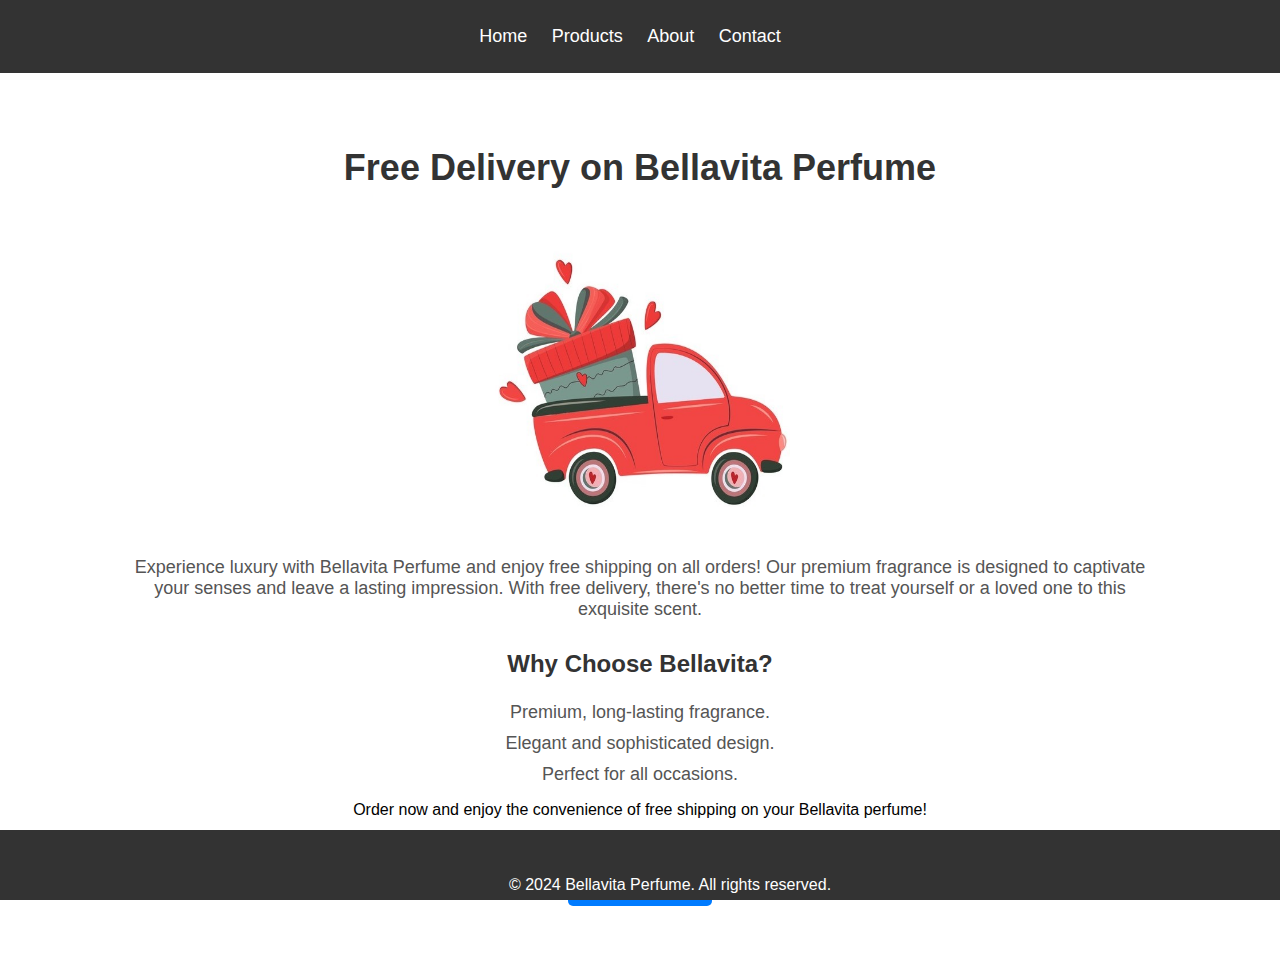
<file: delivery.html>
<!DOCTYPE html>
<html lang="en">
<head>
    <meta charset="UTF-8">
    <meta name="viewport" content="width=device-width, initial-scale=1.0">
    <meta http-equiv="X-UA-Compatible" content="ie=edge">
    <title>Free Delivery - Bellavita Perfume</title>
    <link rel="icon" type="image/icon" href="mini_project_images/ravelry.jpg">
    <style>
        /* General Styles */
body {
    font-family: Arial, sans-serif;
    margin: 0;
    padding: 0;
    background-color: #f4f4f4;
}

/* Header Styling */
header {
    background-color: #333;
    padding: 10px 0;
    color: white;
    text-align: center;
}

nav ul {
    list-style-type: none;
    padding: 0;
}

nav ul li {
    display: inline;
    margin-right: 20px;
}

nav ul li a {
    color: white;
    text-decoration: none;
    font-size: 18px;
}

nav ul li a:hover {
    text-decoration: underline;
}

/* Delivery Section Styling */
.delivery-section {
    padding: 50px 0;
    background-color: #fff;
    text-align: center;
}

.container {
    width: 80%;
    margin: 0 auto;
}

h1 {
    font-size: 36px;
    color: #333;
}

.product-image {
    border-radius: 10px;
    margin-top: 20px;
}

.description {
    font-size: 18px;
    color: #555;
    margin-top: 20px;
}

h3 {
    font-size: 24px;
    color: #333;
    margin-top: 30px;
}

ul {
    list-style-type: none;
    padding: 0;
}

ul li {
    font-size: 18px;
    color: #555;
    margin-bottom: 10px;
}

.btn {
    background-color: #007BFF;
    color: white;
    border: none;
    padding: 15px 30px;
    font-size: 18px;
    cursor: pointer;
    border-radius: 5px;
    margin-top: 20px;
}

.btn:hover {
    background-color: #0056b3;
}

/* Footer Styling */
footer {
    background-color: #333;
    color: white;
    text-align: center;
    padding: 30px;
    position: fixed;
    width: 100%;
    height: 10px;
    bottom: 0;
}

    </style>
</head>
<body>

    <header>
        <nav>
            <ul>
                <li><a href="index.html">Home</a></li>
                <li><a href="products.html">Products</a></li>
                <li><a href="about.html">About</a></li>
                <li><a href="contact.html">Contact</a></li>
            </ul>
        </nav>
    </header>

    <section class="delivery-section">
        <div class="container">
            <h1>Free Delivery on Bellavita Perfume</h1>
            <img src="mini_project_images/image7.jpg" alt="Bellavita Perfume" class="product-image" height="300px" width="300px">
            <p class="description">
                Experience luxury with Bellavita Perfume and enjoy free shipping on all orders! Our premium fragrance is designed to captivate your senses and leave a lasting impression. With free delivery, there's no better time to treat yourself or a loved one to this exquisite scent.
            </p>
            <h3>Why Choose Bellavita?</h3>
            <ul>
                <li>Premium, long-lasting fragrance.</li>
                <li>Elegant and sophisticated design.</li>
                <li>Perfect for all occasions.</li>
            </ul>
            <p>Order now and enjoy the convenience of free shipping on your Bellavita perfume!</p>
            <button class="btn" onclick="showAlert()">Shop Now</button>
        </div>
    </section>

    <footer>
        <p>&copy; 2024 Bellavita Perfume. All rights reserved.</p>
    </footer>
    <script>
        // Function to show an alert when the "Shop Now" button is clicked
function showAlert() {
    alert("Thank you for choosing Bellavita Perfume! Your order will be processed shortly.");
}

    </script>

</body>
</html>
</file>
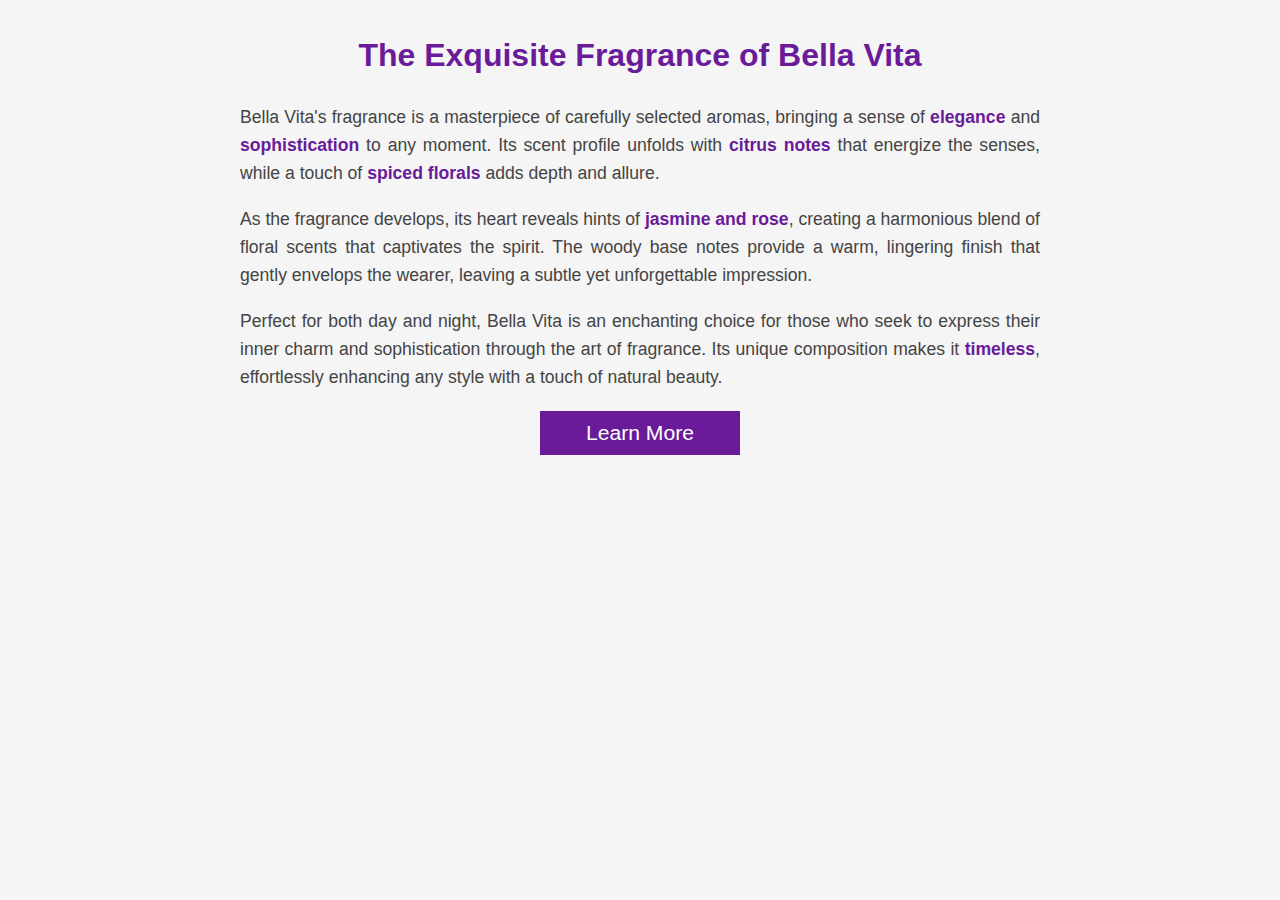
<file: fragrance.html>
<!DOCTYPE html>
<html lang="en">
<head>
    <meta charset="UTF-8">
    <meta name="viewport" content="width=device-width, initial-scale=1.0">
    <title>Fragrance of Bella Vita</title>
    <link rel="icon" type="image/icon" href="mini_project_images/ravelry.jpg">
    <style>
        /* Style for the page background */
        body {
            font-family: Arial, sans-serif;
            line-height: 1.6;
            background-color: #f5f5f5;
            color: #333;
            margin: 0;
            padding: 0 20px;
        }
        /* Style for the heading */
        h1 {
            text-align: center;
            color: #6a1b9a;
            margin-top: 30px;
        }
        /* Style for paragraphs */
        .description {
            margin: 20px auto;
            max-width: 800px;
            text-align: justify;
            font-size: 1.1em;
            color: #444;
        }
        /* Highlighted text for emphasis */
        .highlight {
            color: #6a1b9a;
            font-weight: bold;
        }
        /* Button style */
        .btn-toggle {
            display: block;
            width: 200px;
            margin: 20px auto;
            padding: 10px;
            background-color: #6a1b9a;
            color: white;
            text-align: center;
            font-size: 1.2em;
            border: none;
            cursor: pointer;
        }
        /* Hidden details */
        .more-info {
            display: none;
            font-size: 1.1em;
            color: #333;
            text-align: justify;
            margin-top: 20px;
        }
    </style>
</head>
<body>

    <h1>The Exquisite Fragrance of Bella Vita</h1>

    <div class="description">
        <p>Bella Vita's fragrance is a masterpiece of carefully selected aromas, bringing a sense of <span class="highlight">elegance</span> and <span class="highlight">sophistication</span> to any moment. Its scent profile unfolds with <span class="highlight">citrus notes</span> that energize the senses, while a touch of <span class="highlight">spiced florals</span> adds depth and allure.</p>

        <p>As the fragrance develops, its heart reveals hints of <span class="highlight">jasmine and rose</span>, creating a harmonious blend of floral scents that captivates the spirit. The woody base notes provide a warm, lingering finish that gently envelops the wearer, leaving a subtle yet unforgettable impression.</p>

        <p>Perfect for both day and night, Bella Vita is an enchanting choice for those who seek to express their inner charm and sophistication through the art of fragrance. Its unique composition makes it <span class="highlight">timeless</span>, effortlessly enhancing any style with a touch of natural beauty.</p>
        
        <!-- Button to show more details -->
        <button class="btn-toggle" onclick="toggleMoreInfo()">Learn More</button>

        <!-- Additional details hidden initially -->
        <div id="more-info" class="more-info">
            <p>Bella Vita's fragrance is crafted using a blend of natural oils and botanical extracts, ensuring that it is gentle on the skin and has a long-lasting effect. The fragrance evolves over time, giving a fresh and dynamic experience. It is a perfect blend of modernity and tradition, offering a balanced yet bold aroma.</p>
        </div>
    </div>

    <script>
        // JavaScript function to toggle the visibility of additional information
        function toggleMoreInfo() {
            var moreInfo = document.getElementById("more-info");
            if (moreInfo.style.display === "none" || moreInfo.style.display === "") {
                moreInfo.style.display = "block";
            } else {
                moreInfo.style.display = "none";
            }
        }
    </script>

</body>
</html>
</file>
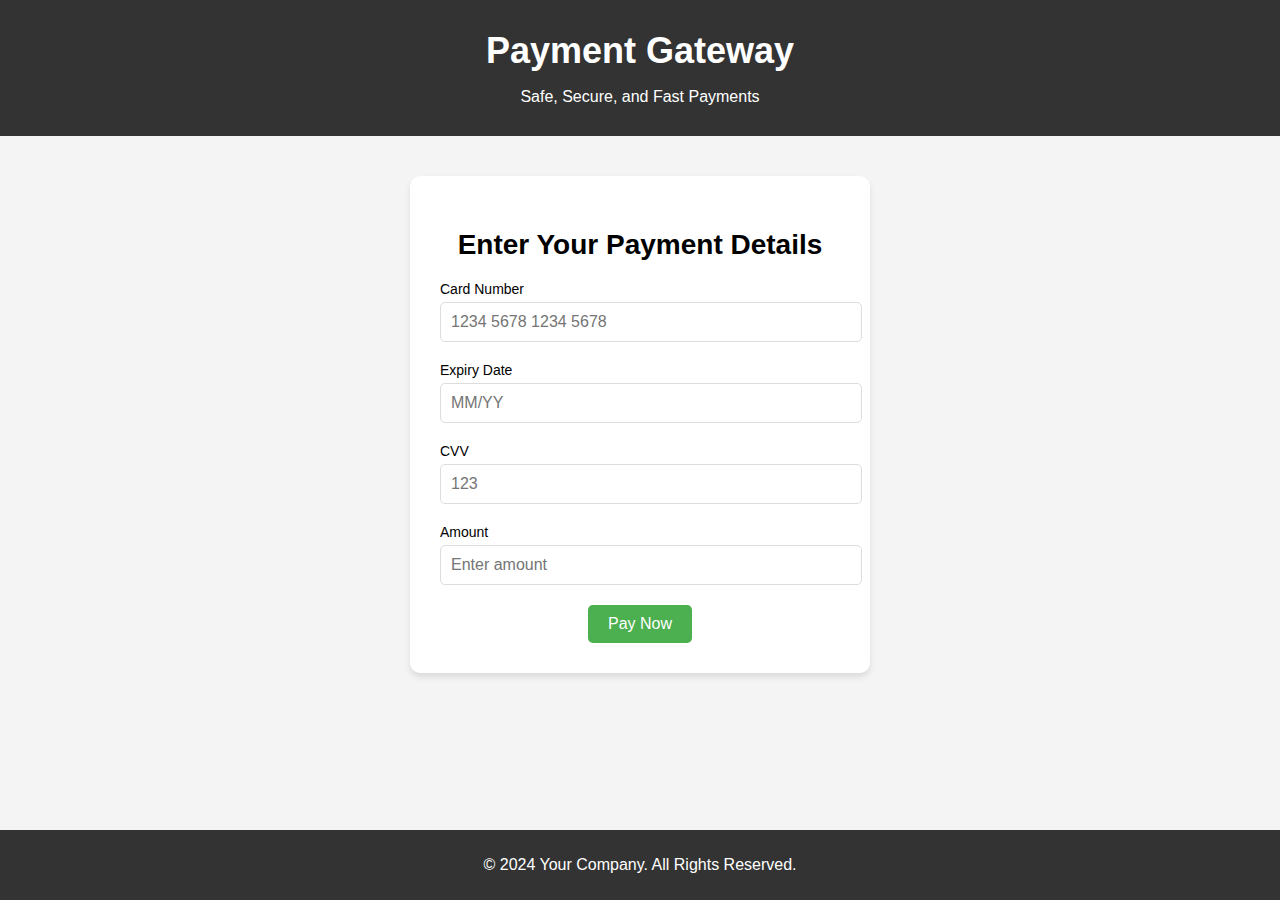
<file: payment.html>
<!DOCTYPE html>
<html lang="en">
<head>
    <meta charset="UTF-8">
    <meta name="viewport" content="width=device-width, initial-scale=1.0">
    <link rel="icon" type="image/icon" href="mini_project_images/ravelry.jpg">
    <title>Payments</title>
    <style>
        /* General styles */
        body {
            font-family: Arial, sans-serif;
            margin: 0;
            padding: 0;
            background-color: #f4f4f4;
        }

        .container {
            text-align: center;
            margin: 20px;
        }

        /* Header styles */
        header {
            background-color: #333;
            color: white;
            padding: 10px 0;
        }

        header h1 {
            font-size: 36px;
            margin: 0;
        }

        /* Payment section styles */
        .payment-section {
            display: flex;
            justify-content: center;
            padding: 40px 0;
        }

        .payment-box {
            background-color: white;
            border-radius: 10px;
            box-shadow: 0 4px 6px rgba(0, 0, 0, 0.1);
            padding: 30px;
            width: 400px;
            text-align: center;
        }

        .payment-box h2 {
            margin-bottom: 20px;
            font-size: 28px;
        }

        .input-group {
            margin-bottom: 20px;
            text-align: left;
        }

        .input-group label {
            display: block;
            margin-bottom: 5px;
            font-size: 14px;
        }

        .input-group input {
            width: 100%;
            padding: 10px;
            font-size: 16px;
            border: 1px solid #ddd;
            border-radius: 5px;
        }

        .btn {
            background-color: #4CAF50;
            color: white;
            padding: 10px 20px;
            border: none;
            border-radius: 5px;
            cursor: pointer;
            font-size: 16px;
        }

        .btn:hover {
            background-color: #45a049;
        }

        /* Footer styles */
        footer {
            background-color: #333;
            color: white;
            text-align: center;
            padding: 10px 0;
            position: fixed;
            width: 100%;
            bottom: 0;
        }
    </style>
</head>
<body>
    <header>
        <div class="container">
            <h1>Payment Gateway</h1>
            <p>Safe, Secure, and Fast Payments</p>
        </div>
    </header>

    <section class="payment-section">
        <div class="payment-box">
            <h2>Enter Your Payment Details</h2>
            <form id="payment-form" action="#" method="POST" onsubmit="return validatePaymentForm()">
                <div class="input-group">
                    <label for="card-number">Card Number</label>
                    <input type="text" id="card-number" name="card-number" placeholder="1234 5678 1234 5678" required>
                </div>
                
                <div class="input-group">
                    <label for="expiry-date">Expiry Date</label>
                    <input type="text" id="expiry-date" name="expiry-date" placeholder="MM/YY" required>
                </div>
                
                <div class="input-group">
                    <label for="cvv">CVV</label>
                    <input type="text" id="cvv" name="cvv" placeholder="123" required>
                </div>

                <div class="input-group">
                    <label for="amount">Amount</label>
                    <input type="number" id="amount" name="amount" placeholder="Enter amount" required>
                </div>

                <button type="submit" class="btn">Pay Now</button>
            </form>
        </div>
    </section>

    <footer>
        <p>&copy; 2024 Your Company. All Rights Reserved.</p>
    </footer>

    <script>
        // JavaScript function to validate the payment form
        function validatePaymentForm() {
            const cardNumber = document.getElementById('card-number').value;
            const expiryDate = document.getElementById('expiry-date').value;
            const cvv = document.getElementById('cvv').value;
            const amount = document.getElementById('amount').value;

            // Card Number validation
            const cardPattern = /^[0-9]{16}$/;
            if (!cardPattern.test(cardNumber)) {
                alert('Please enter a valid 16-digit card number.');
                return false;
            }

            // Expiry Date validation
            const expiryPattern = /^(0[1-9]|1[0-2])\/([0-9]{2})$/;
            if (!expiryPattern.test(expiryDate)) {
                alert('Please enter a valid expiry date (MM/YY).');
                return false;
            }

            // CVV validation
            const cvvPattern = /^[0-9]{3}$/;
            if (!cvvPattern.test(cvv)) {
                alert('Please enter a valid 3-digit CVV.');
                return false;
            }

            // Amount validation
            if (amount <= 0) {
                alert('Amount should be greater than zero.');
                return false;
            }

            // If all validations pass
            alert('Payment Successful!');
            return true;
        }
    </script>
</body>
</html>
</file>
